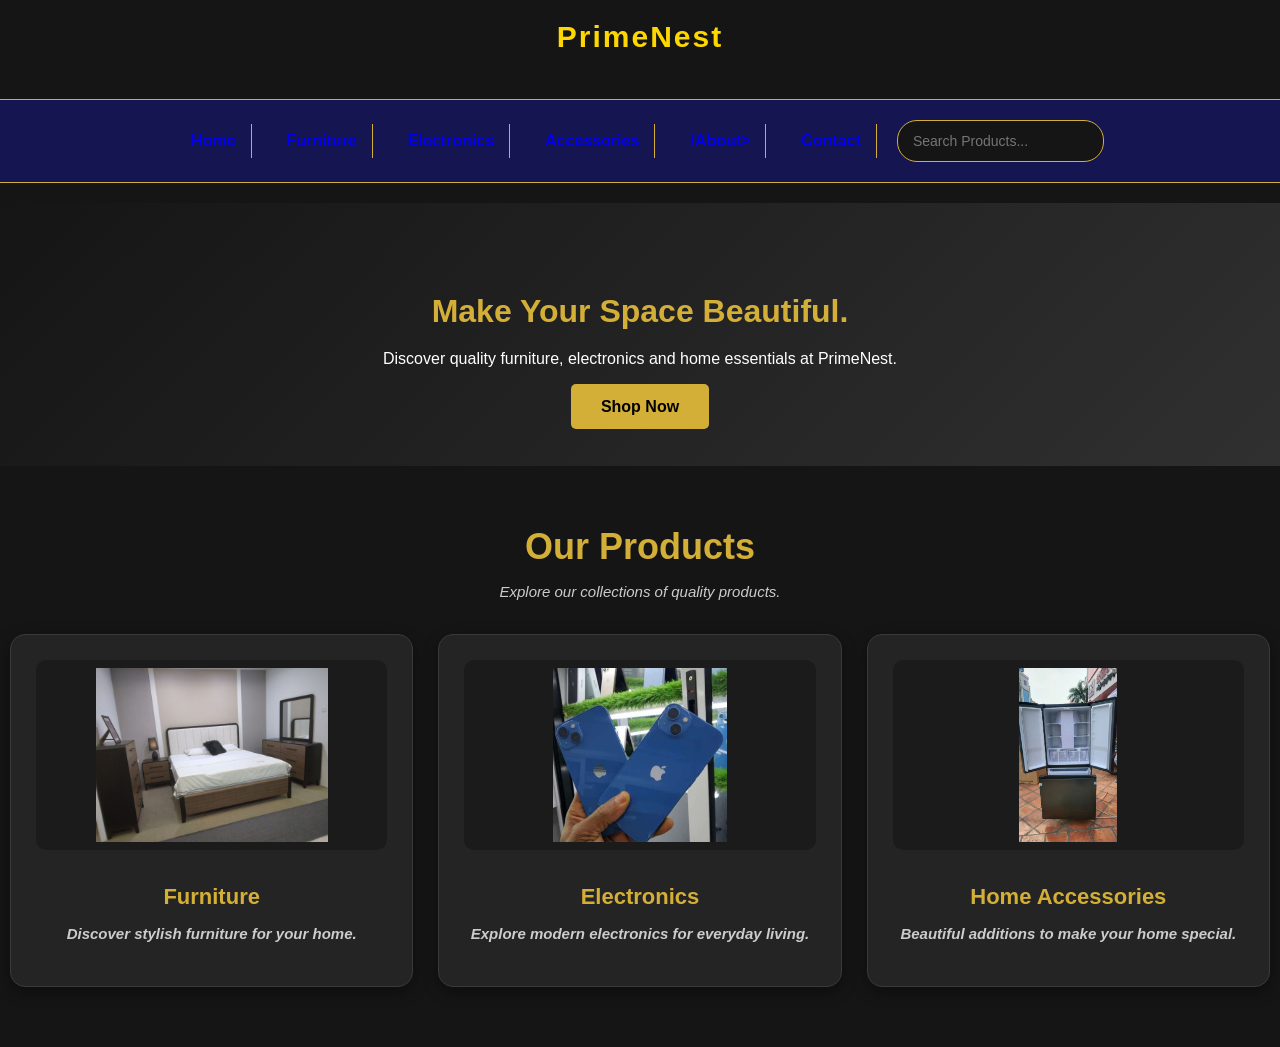
<file: index.html>
<!DOCTYPE html>
<html lang="en">
<head>
    <meta charset="UTF-8">
    <meta name="viewport" content="width=device-width, initial-scale=1.0">
    <title>PrimeNest | Home of Quality</title>
    <link rel="stylesheet" href="style.css">
</head>
<body>
    <header>
        <h2>PrimeNest</h2>
    </header>
    <nav>
        <a href="index.html">Home</a>
        <a href="Furniture.html">Furniture</a>
        <a href="Electronics.html">Electronics</a>
        <a href="Accessories.html">Accessories</a>
        <a href="About.html">/About></a>
        <a href="Contact.html">Contact</a>
        <input type="text" placeholder="Search Products...">
    </nav>
 <section class="hero">
    <h1>Make Your Space Beautiful.</h1>
    <p>Discover quality furniture, electronics and home essentials at PrimeNest.</p>
    <a href="Furniture.html" class="shop-btn">Shop Now</a>
 </section>
<section class="products">
    <h2>Our Products</h2>
    <p>Explore our collections of quality products.</p>
    <div class="product-grid">
    <div>
        <a href="Furniture.html"> <img src="Furniture/bed.jpeg.jpg" alt="Quality Furniture">
        <h3>Furniture</h3>
        <p>Discover stylish furniture for your home.</p>

        </a>
    </div>
    <div>
        <a href="Electronics.html"><img src="Electronics/iphone-13.jpeg.jpg" alt="Modern Electronics">
        <h3>Electronics</h3>
        <p>Explore modern electronics for everyday living.</p>
        </a>
        
    </div>
    <div>
        <a href="Accessories.html">
        <img src="Accessories/double-door.jpeg.jpg" alt="Home Accessories">
        <h3>Home Accessories</h3>
        <p>Beautiful additions to make your home special.</p>
        </a>
        
    </div>
    </div>
 </section>
</body>
</file>
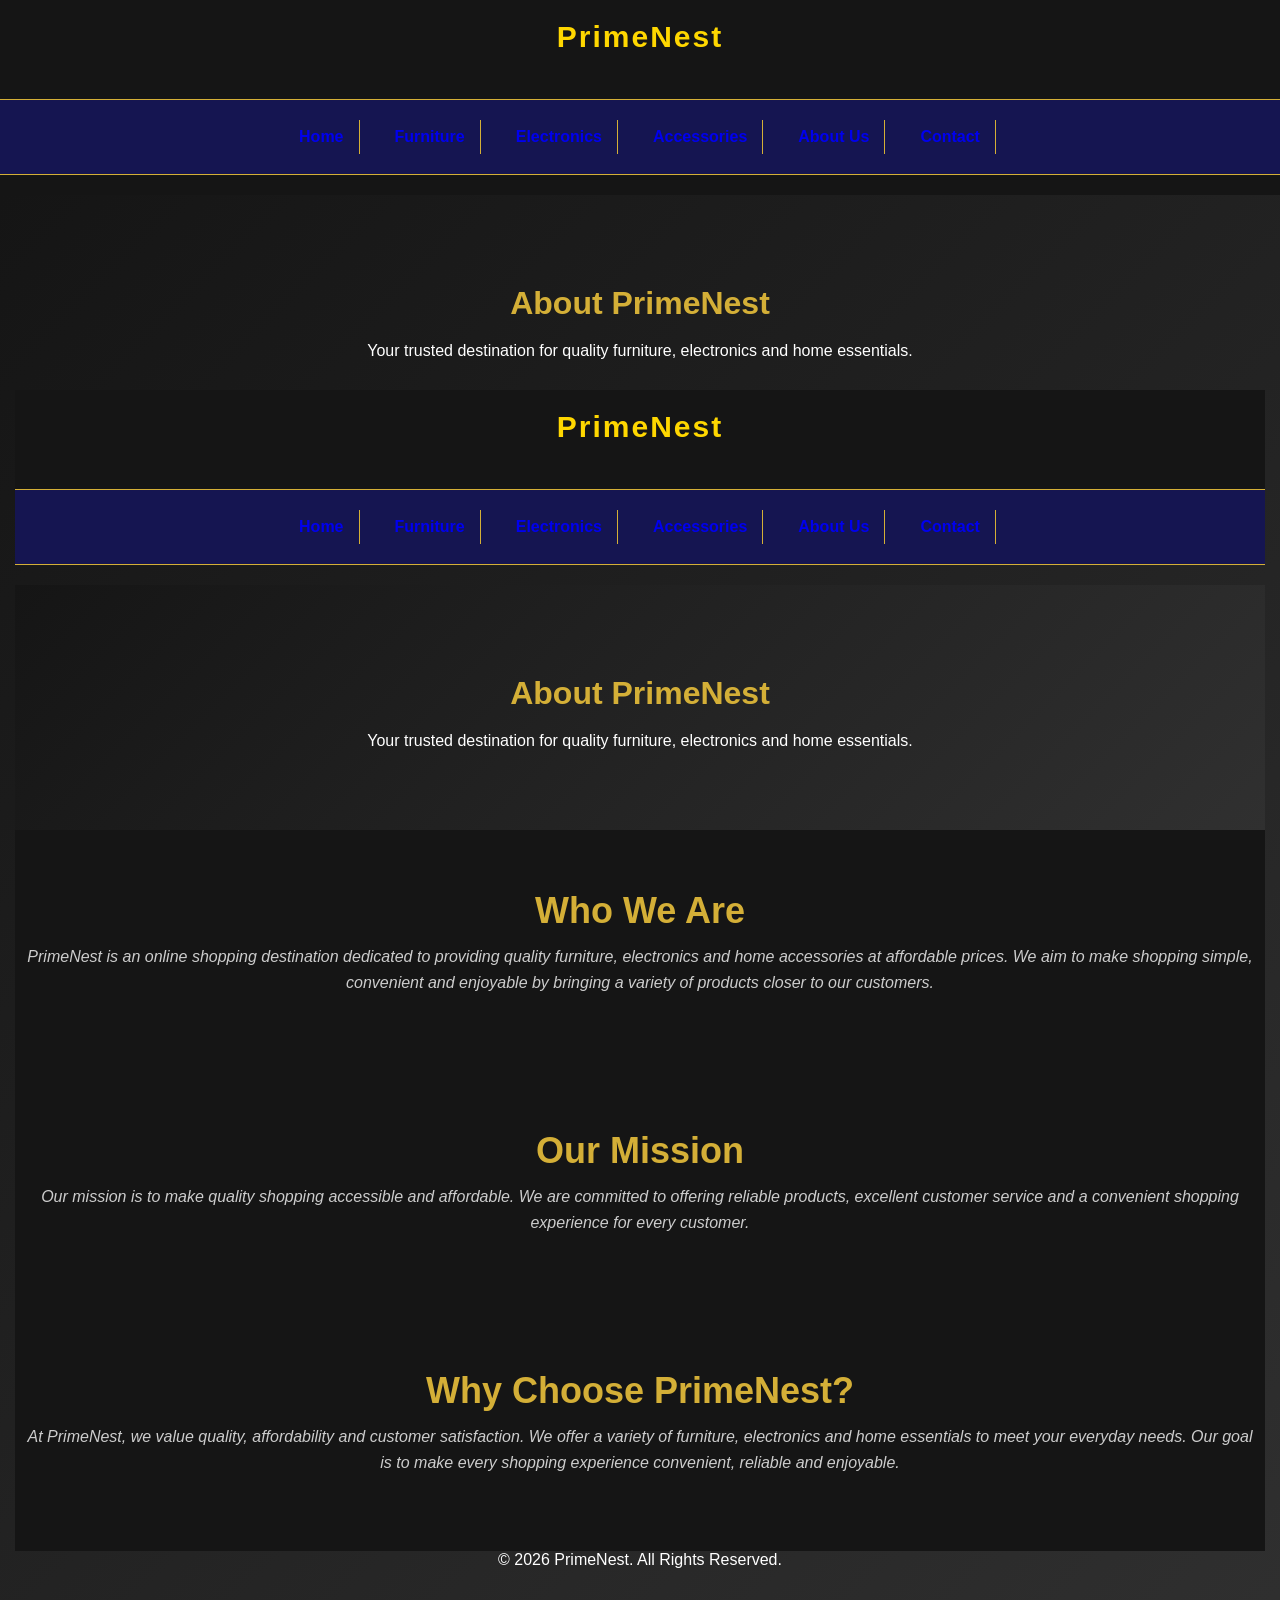
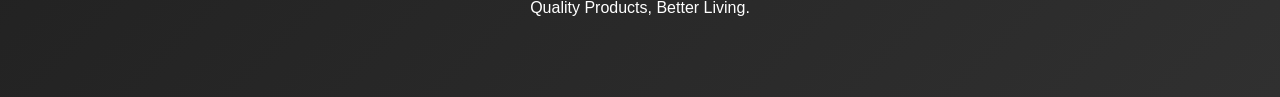
<file: About.html>
<!DOCTYPE html>
<html lang="en">
<head>
    <meta charset="UTF-8">
    <meta name="viewport" content="width=device-width, initial-scale=1.0">
    <title>PrimeNest | About Us</title>
    <link rel="stylesheet" href="style.css">
</head>
<body>
    <header>
    <h2>PrimeNest</h2>
</header>

<nav>
    <a href="index.html">Home</a>
    <a href="Furniture.html">Furniture</a>
    <a href="Electronics.html">Electronics</a>
    <a href="Accessories.html">Accessories</a>
    <a href="About.html">About Us</a>
    <a href="#">Contact</a>
</nav>
  <section class="hero">
    <h1>About PrimeNest</h1>
    <p>Your trusted destination for quality furniture, electronics and home essentials.</p>
<!DOCTYPE html>
<html lang="en">
<head>
    <meta charset="UTF-8">
    <meta name="viewport" content="width=device-width, initial-scale=1.0">
    <title>PrimeNest | About Us</title>
    <link rel="stylesheet" href="style.css">
</head>
<body>
    <header>
    <h2>PrimeNest</h2>
</header>

<nav>
    <a href="index.html">Home</a>
    <a href="Furniture.html">Furniture</a>
    <a href="Electronics.html">Electronics</a>
    <a href="Accessories.html">Accessories</a>
    <a href="About.html">About Us</a>
    <a href="#">Contact</a>
</nav>

<section class="hero">
    <h1>About PrimeNest</h1>
    <p>Your trusted destination for quality furniture, electronics and home essentials.</p>
</section>

<section class="products">
    <h2>Who We Are</h2>

    <p>
        PrimeNest is an online shopping destination dedicated to providing
        quality furniture, electronics and home accessories at affordable
        prices. We aim to make shopping simple, convenient and enjoyable
        by bringing a variety of products closer to our customers.
    </p>
</section><section class="products">
    <h2>Our Mission</h2>

    <p>
        Our mission is to make quality shopping accessible and affordable.
        We are committed to offering reliable products, excellent customer
        service and a convenient shopping experience for every customer.
    </p>
</section>
<section class="products">
    <h2>Why Choose PrimeNest?</h2>

    <p>
        At PrimeNest, we value quality, affordability and customer satisfaction.
        We offer a variety of furniture, electronics and home essentials
        to meet your everyday needs. Our goal is to make every shopping
        experience convenient, reliable and enjoyable.
    </p>
</section>
<footer>
    <p>&copy; 2026 PrimeNest. All Rights Reserved.</p>
    <p>Quality Products, Better Living.</p>
</footer>


</body>
</html>
</file>
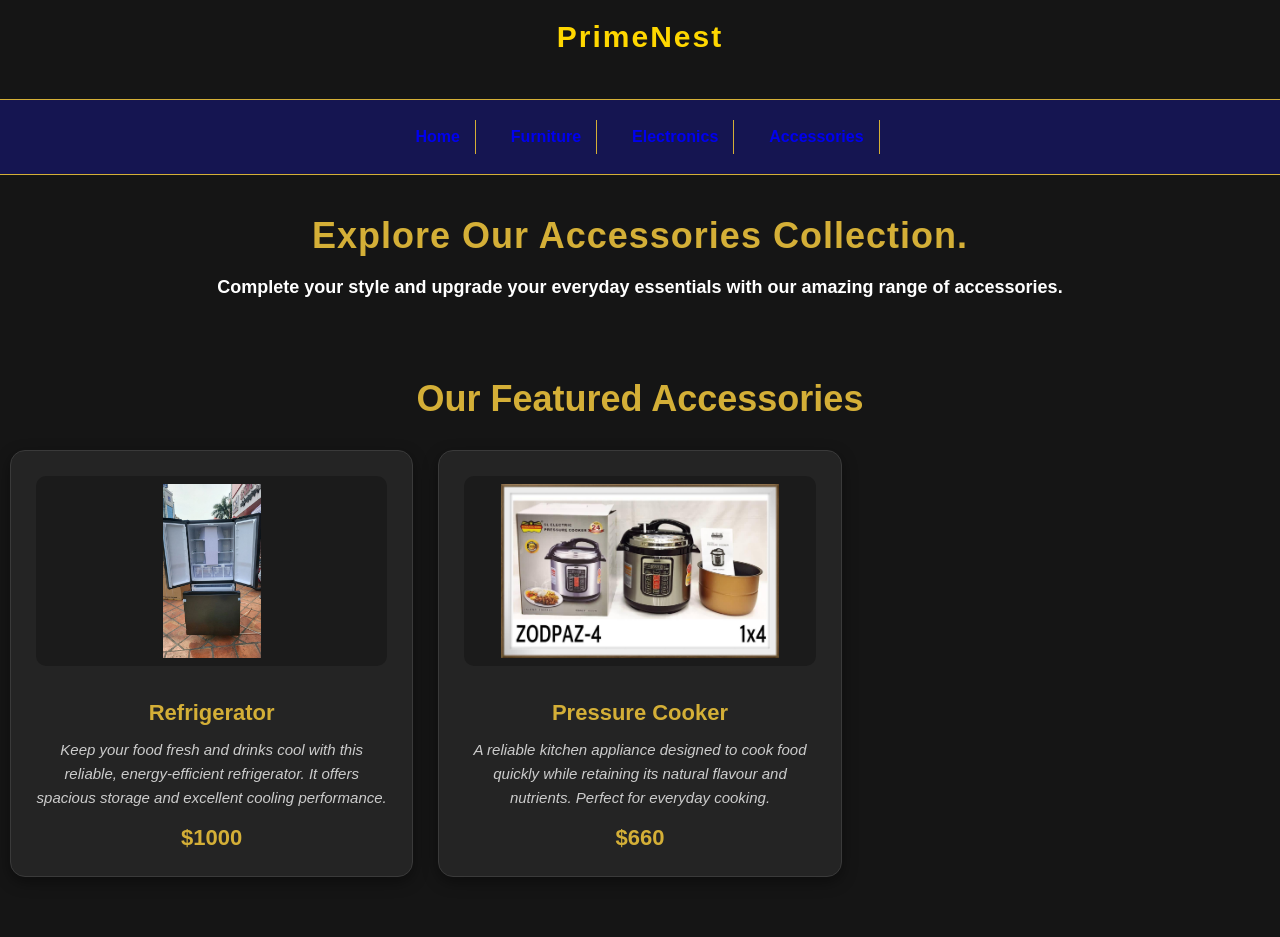
<file: Accessories.html>
<!DOCTYPE html>
<html lang="en">
<head>
    <meta charset="UTF-8">
    <meta name="viewport" content="width=device-width, initial-scale=1.0">
    <title>PrimeNest | Accessories</title>
    <link rel="stylesheet" href="style.css">
</head>
<body>
    <header>
    <h2>PrimeNest</h2>    
    </header>
    <nav>
    <a href="index.html">Home</a>
    <a href="Furniture.html">Furniture</a>
    <a href="Electronics.html">Electronics</a>
    <a href="Accessories.html">Accessories</a>
</nav>

    <h1 class="page-title">Explore Our Accessories Collection.</h1>
<p class="page-intro">Complete your style and upgrade your everyday essentials with our amazing range of accessories.</p>
   <section class="products">
    <h2>Our Featured Accessories</h2>

    <div class="product-grid">

        <div>
            <a href="Accessories/double-door.jpeg.jpg" target="_blank">
                <img src="Accessories/double-door.jpeg.jpg" alt="Refrigerator">
            </a>
            <h3>Refrigerator</h3>
            <p>Keep your food fresh and drinks cool with this reliable, energy-efficient refrigerator. It offers spacious storage and excellent cooling performance.</p>
            <h4>$1000</h4>
        </div>

        <div>
            <a href="Accessories/pressure-cooker.jpeg.jpg" target="_blank">
                <img src="Accessories/pressure-cooker.jpeg.jpg" alt="Pressure cooker">
            </a>
            <h3>Pressure Cooker</h3>
            <p>A reliable kitchen appliance designed to cook food quickly while retaining its natural flavour and nutrients. Perfect for everyday cooking.</p>
            <h4>$660</h4>
        </div>

    </div>
</section>
<body>
<html>
</file>
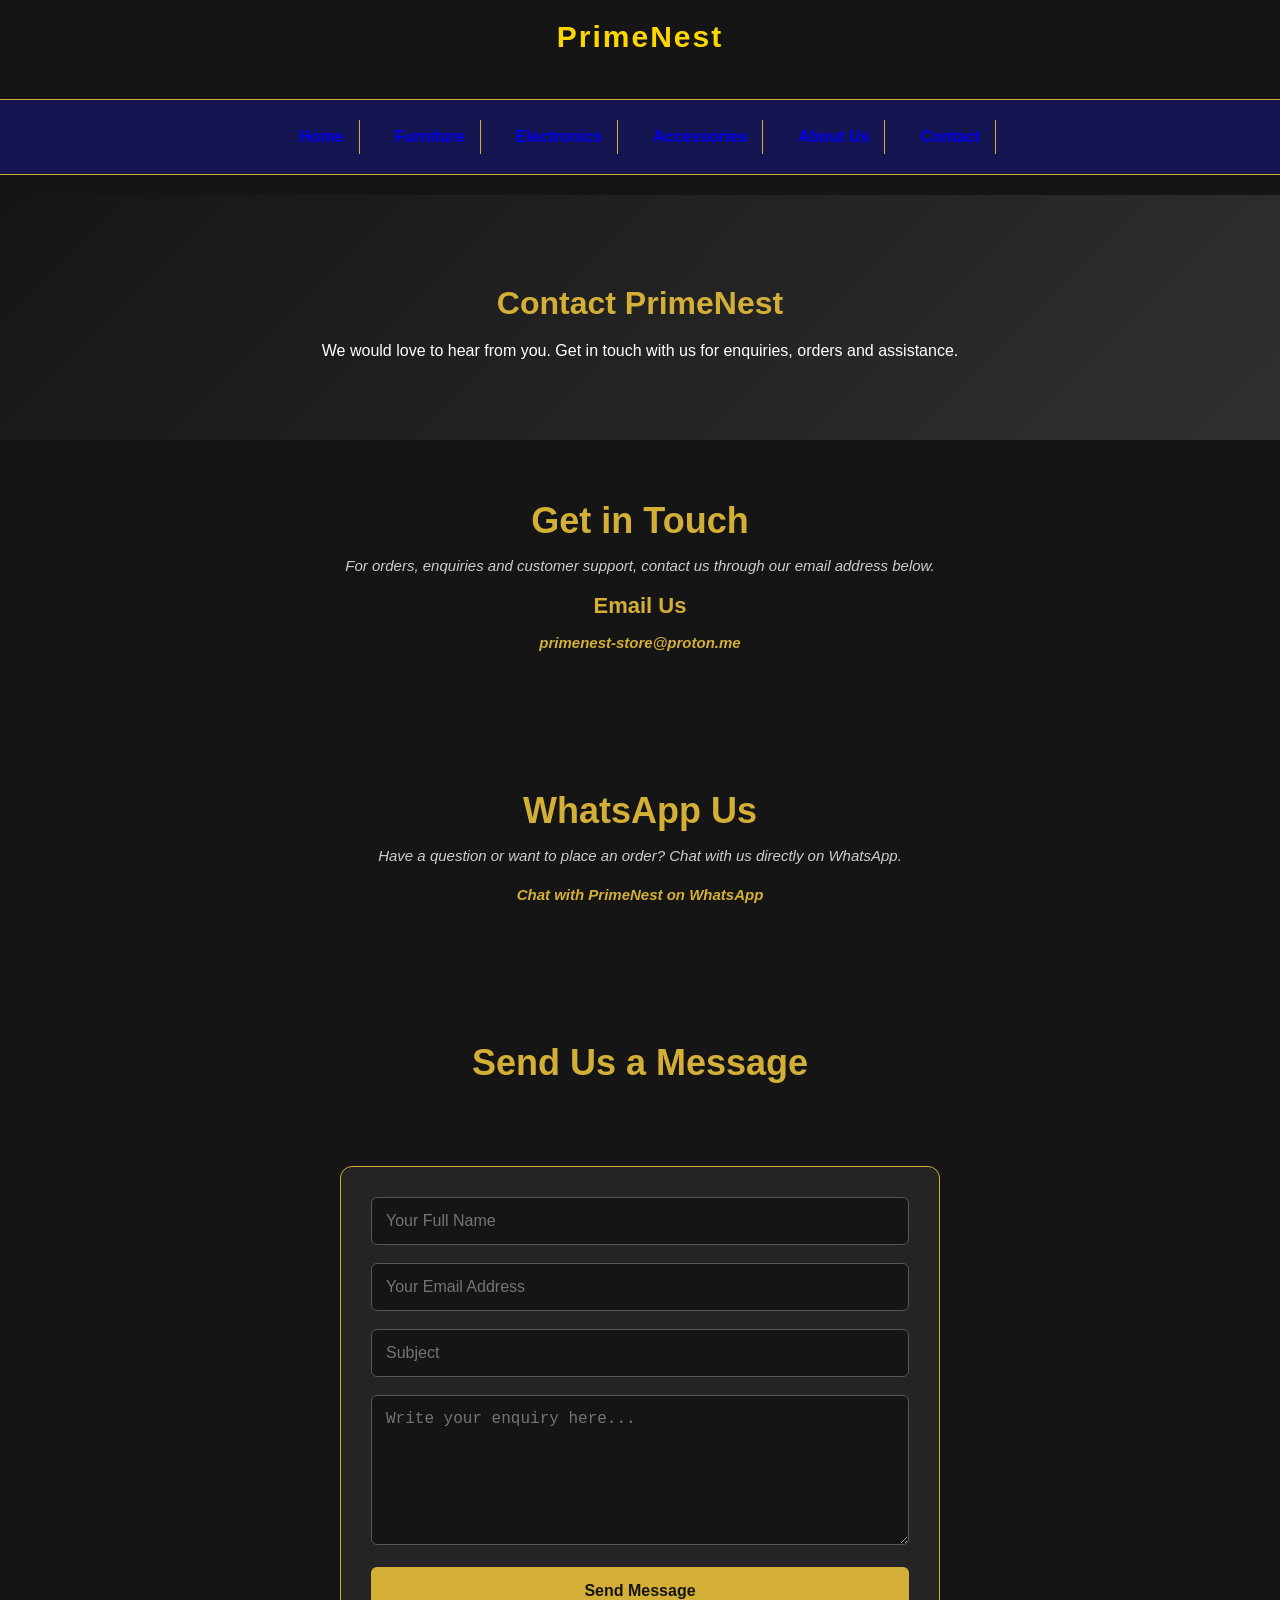
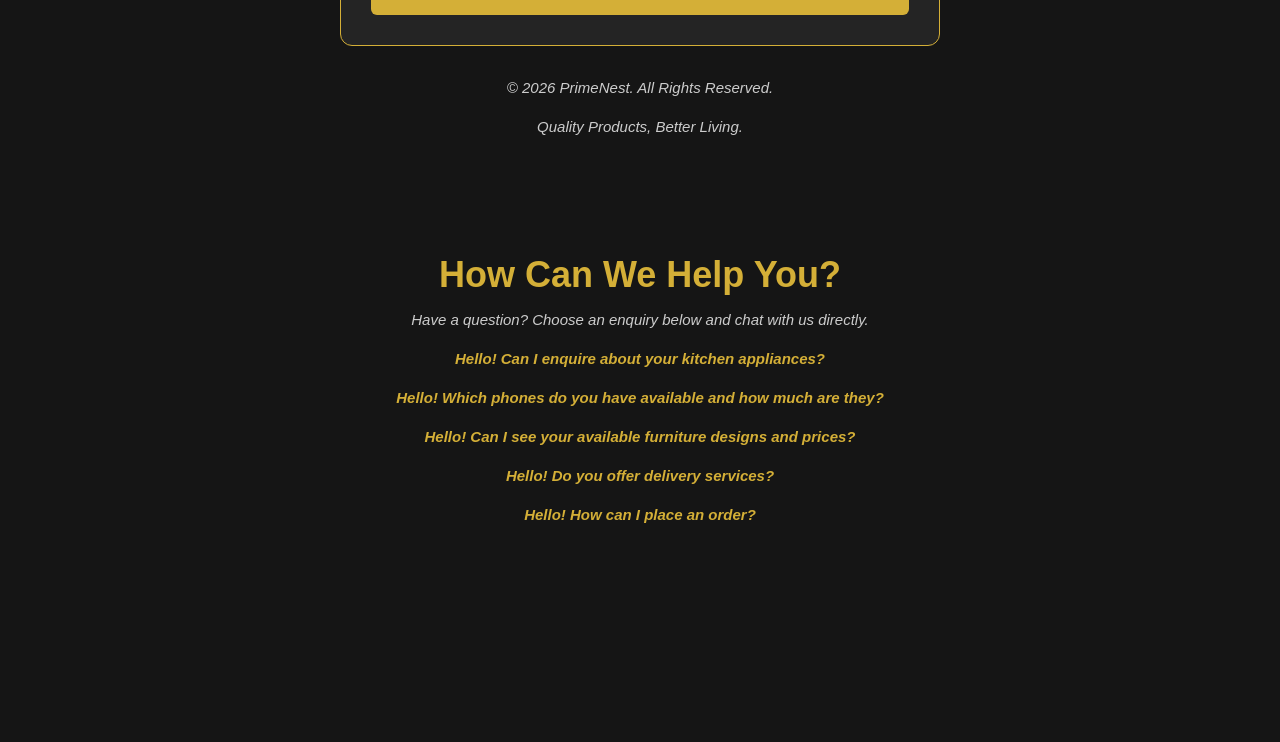
<file: Contact.html>
<!DOCTYPE html>
<html lang="en">
<head>
    <meta charset="UTF-8">
    <meta name="viewport" content="width=device-width, initial-scale=1.0">
    <title>PrimeNest | Contact Us</title>
    <link rel="stylesheet" href="style.css">
</head>
<body><header>
    <h2>PrimeNest</h2>
</header>

<nav>
    <a href="index.html">Home</a>
    <a href="Furniture.html">Furniture</a>
    <a href="Electronics.html">Electronics</a>
    <a href="Accessories.html">Accessories</a>
    <a href="About.html">About Us</a>
    <a href="Contact.html">Contact</a>
</nav>
<section class="hero">
    <h1>Contact PrimeNest</h1>
    <p>We would love to hear from you. Get in touch with us for enquiries, orders and assistance.</p>
</section><section class="products">
    <h2>Get in Touch</h2>

    <p>For orders, enquiries and customer support, contact us through our email address below.</p>

    <h3>Email Us</h3>
    <p>
        <a href="mailto:primenest-store@proton.me">
            primenest-store@proton.me
        </a>
    </p>
</section>
<section class="products">
    <h2>WhatsApp Us</h2>

    <p>Have a question or want to place an order? Chat with us directly on WhatsApp.</p>

    <p>
        <a href="https://wa.me/254785436945" target="_blank">
            Chat with PrimeNest on WhatsApp
        </a>
    </p>
</section>
<section class="products">
    <h2>Send Us a Message</h2>
    <section>

 <form action="https://formspree.io/f/xeaggzva" method="POST">

    <input type="text" name="name" placeholder="Your Full Name" required>

    <input type="email" name="email" placeholder="Your Email Address" required>

    <input type="text" name="subject" placeholder="Subject" required>

    <textarea name="message" placeholder="Write your enquiry here..." required></textarea>

    <button type="submit">Send Message</button>

</form>
<footer>
    <p>&copy; 2026 PrimeNest. All Rights Reserved.</p>
    <p>Quality Products, Better Living.</p>
</footer>
<section>

<section class="products">
    <h2>How Can We Help You?</h2>

    <p>Have a question? Choose an enquiry below and chat with us directly.</p>

    <p>
        <a href="https://wa.me/254785436945?text=Hello%20PrimeNest!%20I%20would%20like%20to%20enquire%20about%20your%20kitchen%20appliances.%20What%20items%20do%20you%20have%20available%3F" target="_blank">
            Hello! Can I enquire about your kitchen appliances?
        </a>
    </p>

    <p>
        <a href="https://wa.me/254785436945?text=Hello%20PrimeNest!%20I%20am%20interested%20in%20buying%20a%20phone.%20What%20phones%20do%20you%20have%20available%20and%20at%20what%20prices%3F" target="_blank">
            Hello! Which phones do you have available and how much are they?
        </a>
    </p>

    <p>
        <a href="https://wa.me/254785436945?text=Hello%20PrimeNest!%20I%20am%20interested%20in%20your%20furniture.%20Could%20you%20share%20the%20available%20designs%20and%20prices%3F" target="_blank">
            Hello! Can I see your available furniture designs and prices?
        </a>
    </p>

    <p>
        <a href="https://wa.me/254785436945?text=Hello%20PrimeNest!%20Do%20you%20offer%20delivery%3F%20I%20would%20like%20to%20know%20more." target="_blank">
            Hello! Do you offer delivery services?
        </a>
    </p>

    <p>
        <a href="https://wa.me/254785436945?text=Hello%20PrimeNest!%20I%20would%20like%20to%20place%20an%20order.%20Could%20you%20please%20assist%20me%3F" target="_blank">
            Hello! How can I place an order?
        </a>
    </p>
</section>
<body>
<html>
</file>
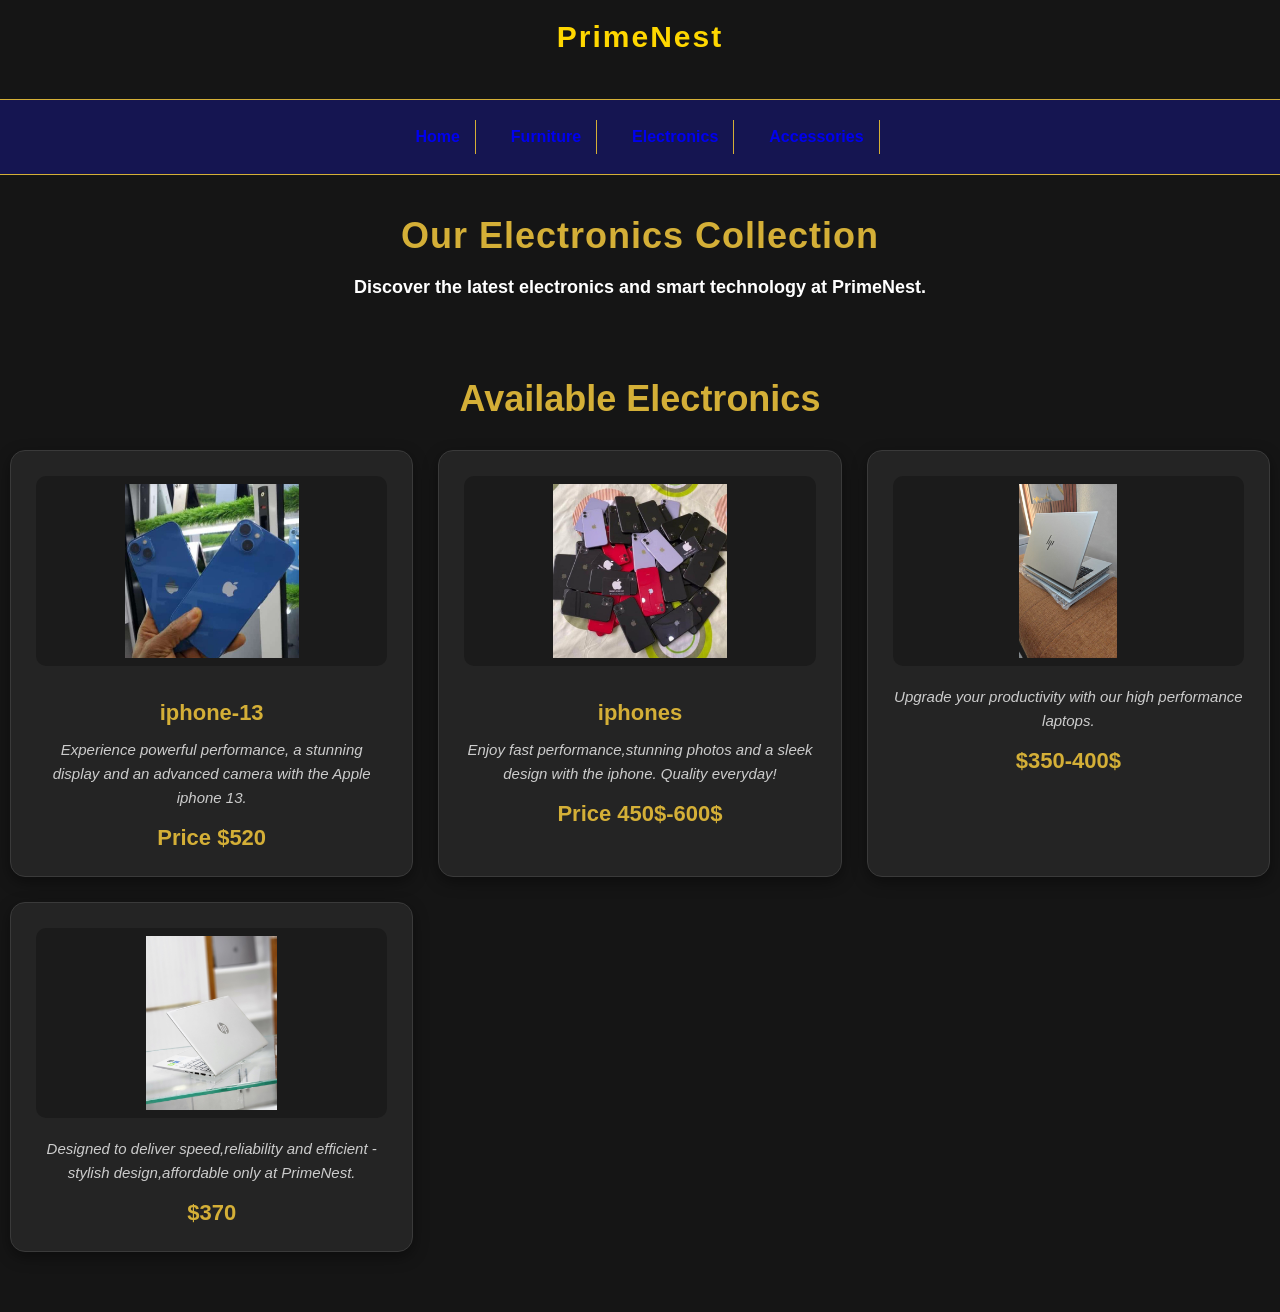
<file: Electronics.html>
<!DOCTYPE html>
<html lang="en">
<head>
<meta charset="UTF-8">
<meta name="viewport" content="width=device-width,initial-scale=1.0">
<title>PrimeNest | Electronics</title>
<link rel="stylesheet" href="style.css">
</head>
<body>
    <header>
        <h2>PrimeNest</h2>
    </header>
    <nav>
    <a href="index.html">Home</a>
    <a href="Furniture.html">Furniture</a>
    <a href="Electronics.html">Electronics</a>
    <a href="Accessories.html">Accessories</a>
</nav>

    <h1 class="page-title">Our Electronics Collection</h1>
<p class="page-intro">Discover the latest electronics and smart technology at PrimeNest.</p>
    <section class="products">
        <h2>Available Electronics</h2>
        <div class="product-grid">
        <div>
            <a href="Electronics/iphone-13.jpeg.jpg" target="_blank">
                <img src="Electronics/iphone-13.jpeg.jpg" alt="iphone-13">
                <h3>iphone-13</h3>
                </a>
                <p>Experience powerful performance, a stunning display and an advanced camera with the Apple iphone 13.</p>
                <h4>Price $520</h4>
        </div>
        <div>
            <a href="Electronics/iphones.jpeg.jpg" target="_blank">
                <img src="Electronics/iphones.jpeg.jpg" alt="iphones">
                <h3>iphones</h3>
            </a>
            <p>Enjoy fast performance,stunning photos and a sleek design with the iphone. Quality everyday!</p>
            <h4>Price 450$-600$</h4>
        </div>
        <div>
            <a href="Electronics/laptop-01.jpeg.jpg" target="_blank">
                <img src="Electronics/laptop-01.jpeg.jpg" alt="HP Laptop">
            </a>
            <p>Upgrade your productivity with our high performance laptops.</p>
            <h4>$350-400$</h4>
        </div>
        <div>
            <a href="Electronics/laptop-02.jpeg.jpg" target="_blank">
                <img src="Electronics/laptop-02.jpeg.jpg" alt="HP laptop">
            </a>
            <p>Designed to deliver speed,reliability and efficient - stylish design,affordable only at PrimeNest.</p>
            <h4>$370</h4>
        </div>
    </div>
    </section>
</body>
</html>
</file>
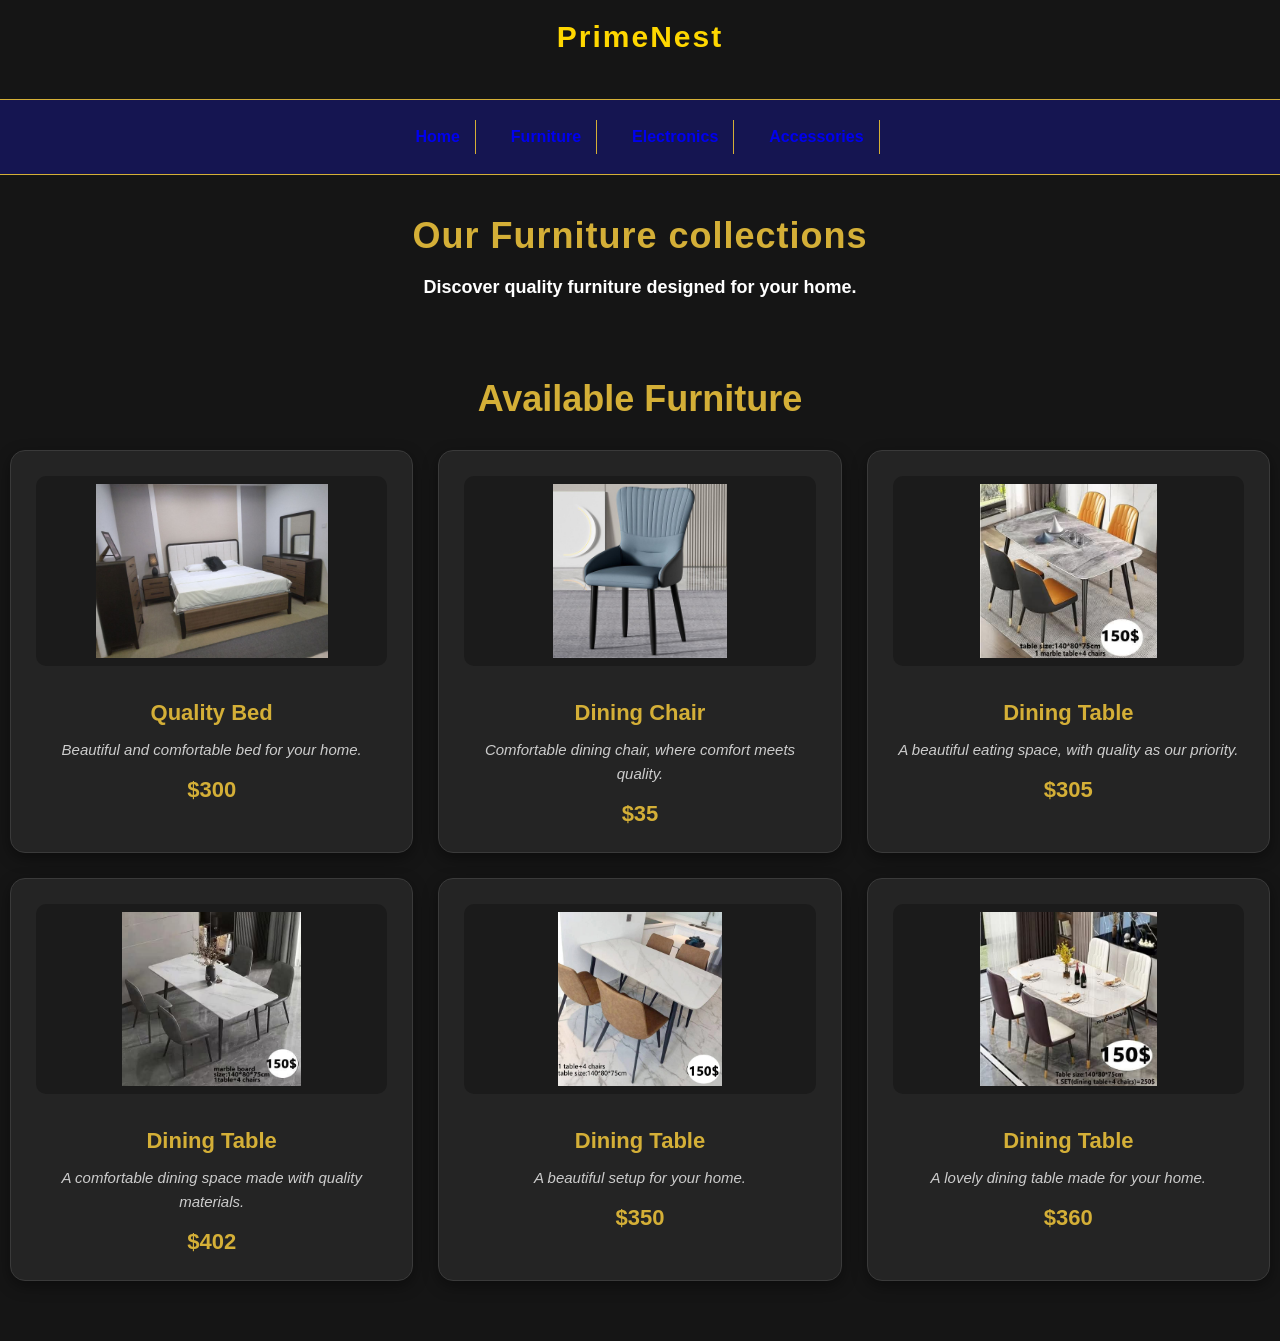
<file: Furniture.html>
<!DOCTYPE html>
<html lang="en">
    <head>
        <meta charset="UTF-8">
        <meta name="viewport" content="width=device-width,initial-scale=1.0">
        <title>PrimeNest | Furniture</title>
        <link rel="stylesheet" href="style.css">
    </head>
    <body>
    <header>
        <h2>PrimeNest</h2>
    </header>

    <nav>
        <a href="index.html">Home</a>
        <a href="Furniture.html">Furniture</a>
        <a href="Electronics.html">Electronics</a>
        <a href="Accessories.html">Accessories</a>
    </nav>
    <h1 class="page-title">Our Furniture collections</h1>
    <p class="page-intro">Discover quality furniture designed for your home.</p>
   <section class="products">
    <h2>Available Furniture</h2>

    <div class="product-grid">

        <div>
            <a href="Furniture/bed.jpeg.jpg" target="_blank">
                <img src="Furniture/bed.jpeg.jpg" alt="Bed">
            </a>
            <h3>Quality Bed</h3>
            <p>Beautiful and comfortable bed for your home.</p>
            <h4>$300</h4>
        </div>

        <div>
            <a href="Furniture/dining-chair-01.jpeg.jpg" target="_blank">
                <img src="Furniture/dining-chair-01.jpeg.jpg" alt="Dining chair">
            </a>
            <h3>Dining Chair</h3>
            <p>Comfortable dining chair, where comfort meets quality.</p>
            <h4>$35</h4>
        </div>

        <div>
            <a href="Furniture/dining-table-01.jpeg.jpg" target="_blank">
                <img src="Furniture/dining-table-01.jpeg.jpg" alt="Dining table">
            </a>
            <h3>Dining Table</h3>
            <p>A beautiful eating space, with quality as our priority.</p>
            <h4>$305</h4>
        </div>

        <div>
            <a href="Furniture/dining-table-02.jpeg.jpg" target="_blank">
                <img src="Furniture/dining-table-02.jpeg.jpg" alt="Dining table">
            </a>
            <h3>Dining Table</h3>
            <p>A comfortable dining space made with quality materials.</p>
            <h4>$402</h4>
        </div>

        <div>
            <a href="Furniture/dining-table-03.jpeg.jpg" target="_blank">
                <img src="Furniture/dining-table-03.jpeg.jpg" alt="Dining table">
            </a>
            <h3>Dining Table</h3>
            <p>A beautiful setup for your home.</p>
            <h4>$350</h4>
        </div>

        <div>
            <a href="Furniture/dining-table-04.jpeg.jpg" target="_blank">
                <img src="Furniture/dining-table-04.jpeg.jpg" alt="Dining table">
            </a>
            <h3>Dining Table</h3>
            <p>A lovely dining table made for your home.</p>
            <h4>$360</h4>
        </div>

    </div>
</section>
</file>
<file: style.css>
*{
    margin: 0;
    padding: 0;
    box-sizing: border-box;
}
body{
    width: 100%;
    overflow-x: hidden;
}
body{
    background-color: #151515;
    font-family: Arial, sans-serif;
    color: white;
}
nav {
    background-color: #151551;
    padding: 20px;
    display: flex;
    justify-content: center;
    align-items: center;
    flex-wrap: wrap;
    gap: 20px;
    border-top: 1px solid #d4af37;
    border-bottom: 1px solid #d4af37;
}
nav a {
    color: ffffff;
    text-decoration: none;
    padding: 8px 15px;
    font-weight: bold;
    font-size: 16px;
    transition: 0.3s ease;
    border-right: 1px solid #d4af37;
}
h1 {
    font-size: 40px;
    color: #142551;
    margin-top: 40px;
    margin-left: 0;
}
button {
    background-color: #bd925b;
    color: white;
    padding: 15px 30px;
    border: none;
    border-radius: 5px;
    font-size: 16px;
    cursor: pointer;
}
section {
    padding: 40px;
    text-align: center;
}
h2 {
    color: #14251f;
    font-size: 30px;
    margin-bottom: 25px;
}
h3{
    color: #d4af37;
    font-size: 24px;
    margin-top: 15px;
    margin-bottom: 12px;
    font-weight: bold;
}
section {
    display: 100%;
    padding: 40px 20px;
    text-align: center;
}
header {
    background-color: #151515;
    color: #d4af37;
    padding: 20px;
    text-align: center;
}
header {
    color: #d4af37;
    font-size: 32px;
    letter-spacing: 2px;
    margin: 0;
}
nav a:hover {
    color: #bd925b;
}
body > h1 {
    margin-top: 60px;
    font-size: 48px;
    letter-spacing: 1px;
}
body > p {
    font-size: 18px;
    color: #555555;
    text-align: center;
    margin: 20px auto;
}
body > button {
    display: block;
    margin: 30px;
}
body {
    margin: 0;
    padding: 0;
}
nav input {
    padding: 12px 15px;
    border: 1px solid #d4af37;
    border-radius: 20px;
    outline: none;
    font-size: 14px;
    background-color: #151515;
    color: white;

}
nav input:focus {
    box-shadow: 0 0 5px #bd925b;
}

.products div:hover {
    transform: translateY(-8px);
    box-shadow: 0 10px 25px rgba(212, 175, 55, 0.2);
}

.products img {
    width: 100%;
    height: 200px;
    object-fit: contain;
    border-radius: 10px;
    margin-bottom: 15px;
}
.hero {
    background: linear-gradient(135deg, #151515, #303030);
    color: white;
    text-align: center;
    padding: 80px 20px;
    margin-top: 20px;
}

.hero h1 {
    font-size: 45px;
    color: #d4af37;
    margin-bottom: 20px;
    margin-left: 0;
}
.hero p{
    font-size: 18px;
    margin-bottom: 30px;
}

.shop-btn {
    background-color: #d4af37;
    color: black;
    padding: 14px 30px;
    text-decoration: none;
    border-radius: 5px;
    font-weight: bold;
}
.shop-btn:hover {
    background-color: white;
    color: #d4af37;
}

.products {
    background-color: #151515;
    color: white;
    text-align: center;
    padding: 60px 10px;
    width: 100%;
    box-sizing: border-box;
    margin: 0;
}

.products h2 {
    color: #d4af37;
    font-size: 36px;
    margin-bottom: 12px;
    font-weight: bold;
}

.products p {
    color: #cccccc;
    font-style: italic;
    font-size: 15px;
    line-height: 1.6;
    margin-bottom: 15px;
}

.product-grid>div {
   background-color: #242424;
   padding: 20px;
   border-radius: 10px;
   text-align: center;
   width: 100%;
   margin: 0;
}

.products img {
    width: 100%;
    height: 190px;
    object-fit: contain;
    border-radius: 10px;
    padding: 8px;
    background-color: #1b1b1b;
    display: blocks;
}

.products h3 {
    color: #d4af37;
    font-size: 22px;
    margin-top: 15px;
}

.products > div:hover {
    transform: translateY(-8px);
    transition: 0.3 ease;
}

.product-grid {
    display: grid;
    grid-template-columns: repeat(3, 1fr);
    gap: 25px;
    max-width: 100%;
    margin: 30px auto 0;
}

.product-grid >div {
    background-color: #242424;
    padding: 25px;
    border-radius: 15px;
    text-align: center;
    width: 100%;
    max-width: none;
    margin: 0;
    box-shadow: 0 5px 15px rgba(0, 0, 0, 0.4);
    transition: 0.3s ease;
}

@media (max-width: 768px) {
    .product-grid {
        grid-template-columns: 1fr;
    }
    nav {
        flex-direction: column;
        gap: 10px;
    }
    nav a {
        border-right: none;
        border-bottom: 1px solid #d4af37;
        padding: 10px;
        width: 100%;
        text-align: center;
    }
    nav input {
        width: 90%;
        max-width: 300px;
    }
    .products {
        padding: 40px 15px;
    }
    .products h2 {
        font-size: 28px;
    }
}
.hero {
    padding: 50px 15px;
}
.hero h1 {
    font-size: 32px;
}
.hero p {
    font-size: 16px;
}
body header h2 {
    color: gold !important;
}
.product-grid a {
    text-decoration: none;
    color: inherit;
    display: block;
}
.page-title {
    color: #d4af37;
    text-align: center;
    font-size: 36px;
    margin-top: 40px;
    margin-bottom: 15px;
}
body> p.page-intro {
    color: #ffffff;
    text-align: center;
    font-size: 18px;
    font-weight: bold;
    margin-bottom: 20px auto 35px;
}
.product-grid > div {
    border: 1px solid #3a3a3a;
    border-radius: 15px;
    padding: 25px;
    background-color: #242424;
    transition: all 0.3s ease;
}
.products h4 {
    color: #d4af37;
    font-size: 22px;
    font-weight: bold;
    margin-top: 15px;
}
.product-grid > div:hover {
    transform: translateY(-8px);
    border-color: #d4af37;
    box-shadow: 0 10px 25px rgba(212, 175, 55, 0.2);
}/* Contact Form Styling */

form {
    max-width: 600px;
    margin: 30px auto;
    padding: 30px;
    background-color: #242424;
    border: 1px solid #d4af37;
    border-radius: 12px;
}

form input,
form textarea {
    width: 100%;
    padding: 14px;
    margin-bottom: 18px;
    background-color: #151515;
    color: white;
    border: 1px solid #555555;
    border-radius: 6px;
    font-size: 16px;
}

form textarea {
    min-height: 150px;
    resize: vertical;
}

form input:focus,
form textarea:focus {
    outline: none;
    border-color: #d4af37;
}

form button {
    width: 100%;
    background-color: #d4af37;
    color: #151515;
    font-weight: bold;
    border-radius: 6px;
}

form button:hover {
    background-color: white;
    color: #151515;
}.products a {
    color: #d4af37;
    text-decoration: none;
    font-weight: bold;
    transition: 0.3s ease;
}

.products a:hover {
    color: white;
    text-decoration: underline;
}
</file>
